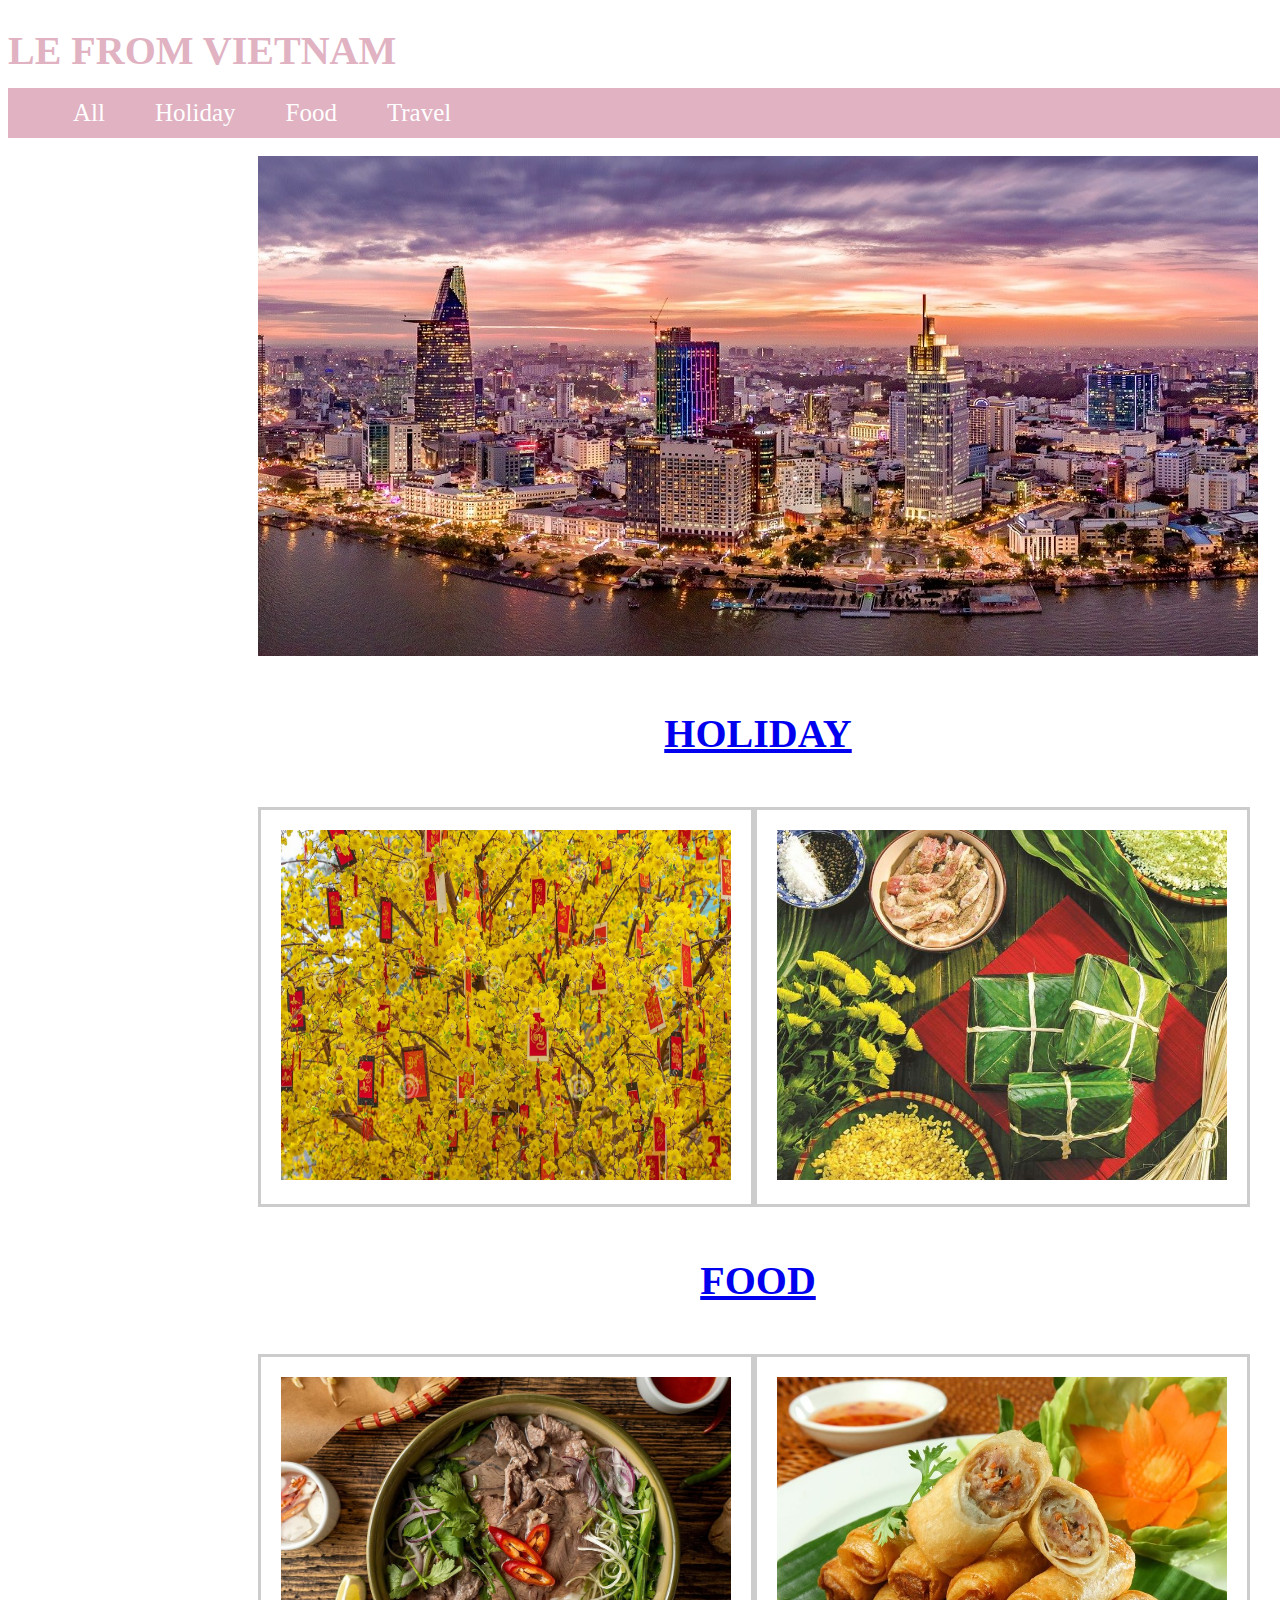
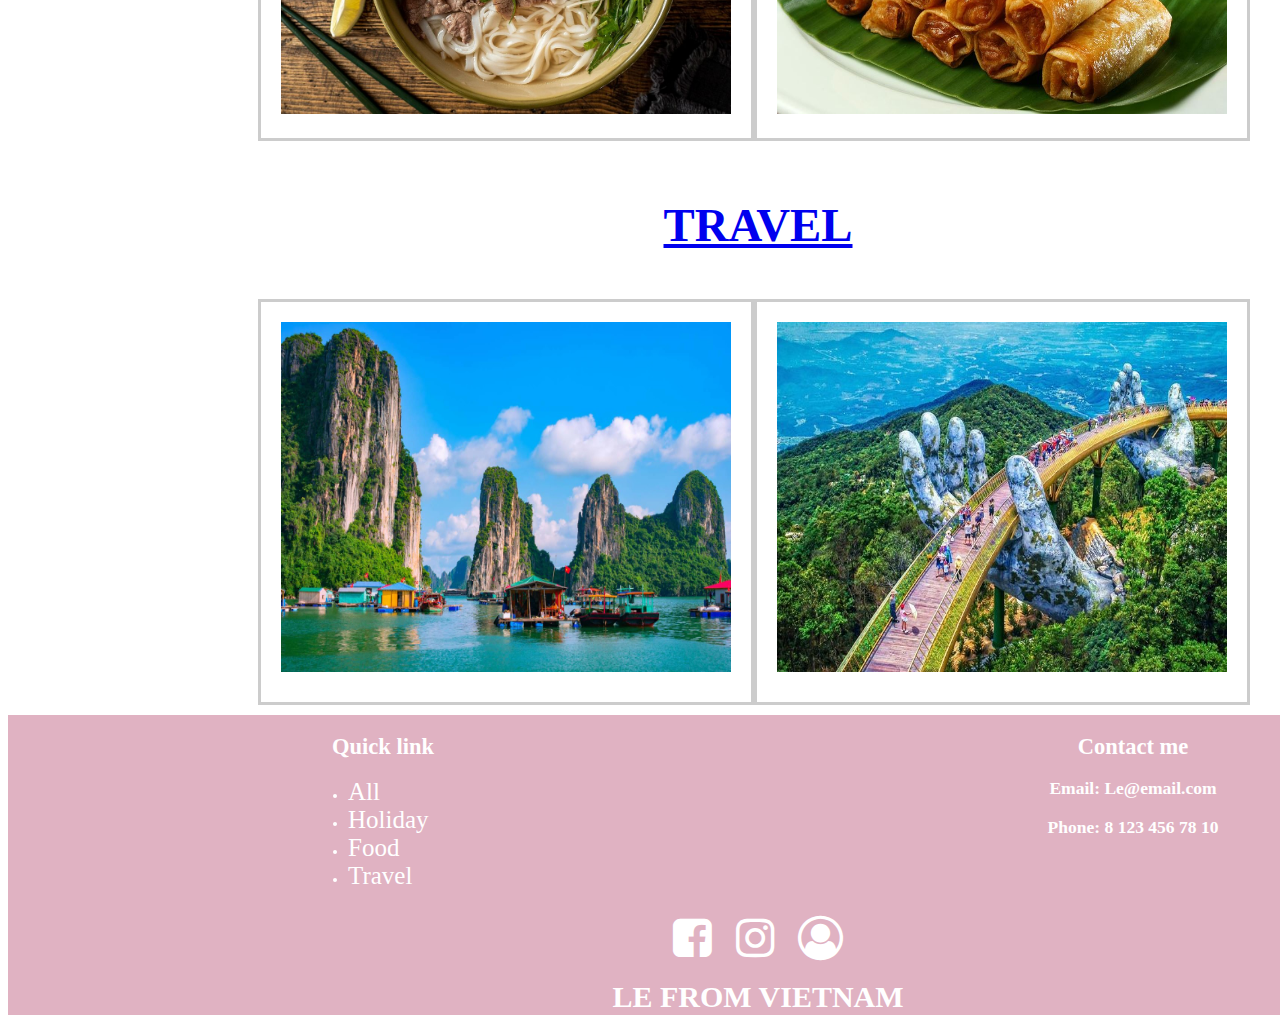
<file: Project1/index.html>
<!DOCTYPE html>
<html>
<head>
  <link rel="stylesheet" href="index_style.css">
  <meta charset="utf-8">
  <meta name="viewport" content="width=device-width">
  <title>Le From VietNam</title>
  <link rel="stylesheet" href="https://cdnjs.cloudflare.com/ajax/libs/font-awesome/4.7.0/css/font-awesome.min.css">
  <script src="https://code.jquery.com/jquery-1.10.2.js"></script>
  <script>
    $(function(){
      $("#footer-navigator").load("footer.html");
    });

    $(function(){
      $("#nav-bar").load("nav_bar.html");
    });
    </script>
</head>
<body style="min-width: 1500px;">
    <div class="container">
        <div class = "header">
            <h1> LE FROM VIETNAM </h1>
        </div>
        <div id ="nav-bar">
        </div>
    </div>
    
    <div class="contain"> 
        <div class ="slide"> 
            <br/>
            <img width="1000px" height="500px" src ="img-all/pic1.jpg"/> 
        </div>
        
        <div class="holiday">
            <a href="holiday.html"><h3> HOLIDAY </h3></a> 
            <div class="new-list">
                <div class ="list-holiday">
                    <img width="450" height="350" src ="img-all/pic2.jpg"/>
                </div>
                <div class ="list-holiday">
                    <img width="450" height="350" src ="img-all/pic3.jpg"/>
                </div>
            </div>
            <div style="clear: both;"></div>
        </div>
        
        <div class ="food">
            <a href="food.html"><h3> FOOD </h3></a> 
            <div class ="new-list">
                <div class="list-food">
                    <img width="450"  src="img-all/pic 5.jpg"/> 
                </div>
                <div class="list-food">
                    <img width="450" height ="337" src="img-all/pic6.jpg"/> 
                </div>
            </div>
            <div style="clear: both;"></div>
        </div>
    
        <div class="travel">
            <a href="travel.html"><h3> TRAVEL </h3></a> 
            <div class ="new-list">
                <div class="list-travel">
                    <img width="450" height="350"  src="img-all/pic7.jpg"/> 
                </div>
                <div class="list-travel">
                    <img width="450" height ="350" src="img-all/pic8.jpg"/> 
                </div>
            </div>
            <div style="clear: both;"></div>
        </div>
    </div>
    
   <div id="footer-navigator">

   </div>
    
</body>
</html>
</file>
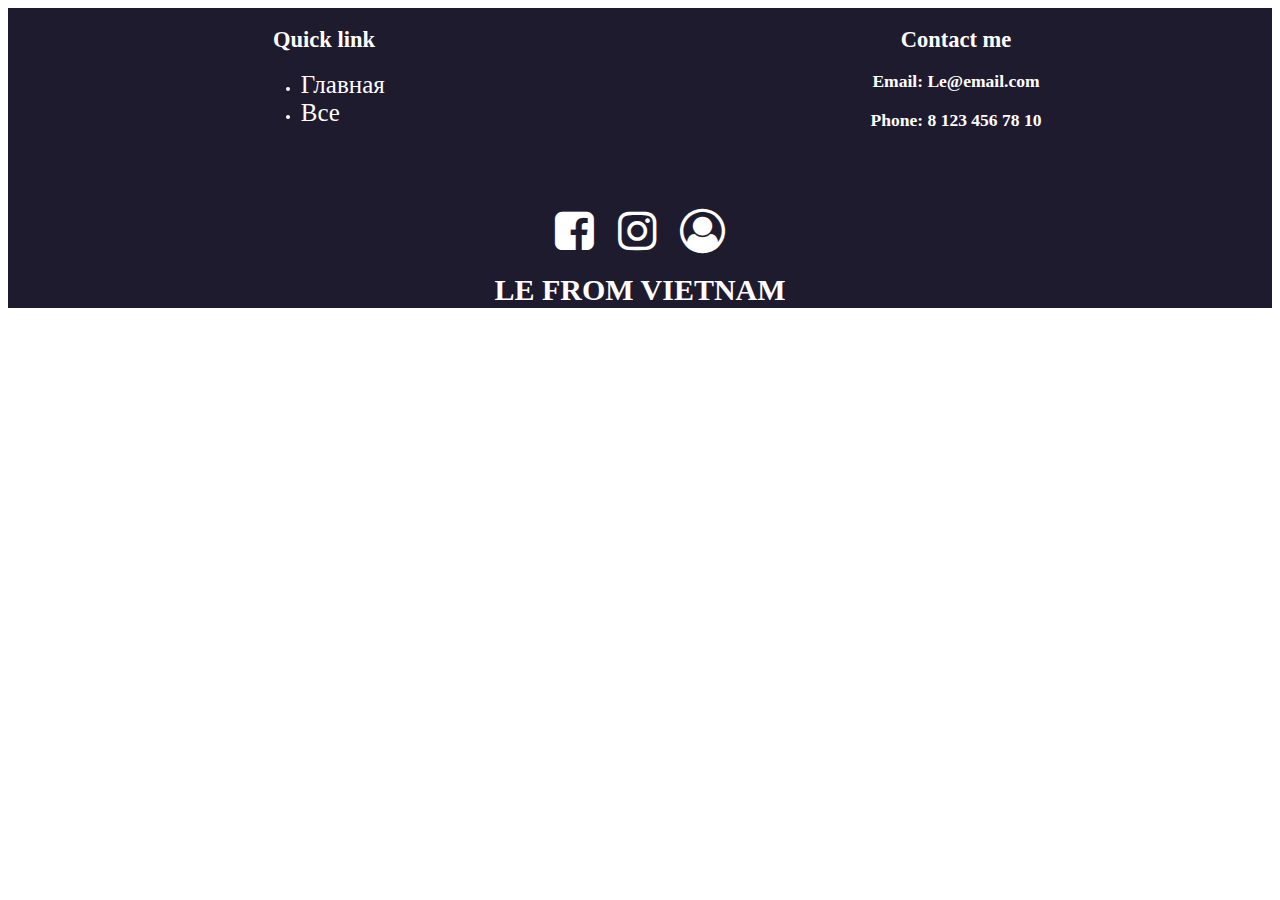
<file: htdocs/footer.html>
<!DOCTYPE html>
<html>
<head>
  <link rel="stylesheet" href="footer_style.css">
  <meta charset="utf-8">
  <meta name="viewport" content="width=device-width">
  <link rel="stylesheet" href="https://cdnjs.cloudflare.com/ajax/libs/font-awesome/4.7.0/css/font-awesome.min.css">
</head>
<body>
    <div class="footer">
        <div style="width: auto; height: 200px;">
            <span>
                <div class="mini-nav-bar">
                    <h2 style="text-align: center;">Quick link</h2>
                    <ul style="margin-left: 40%;">
                        <li><a href="index.html" style ="cursor:pointer">Главная</a></li>
                        <li><a onclick="callBackEndForLoadInType(0,0)" style ="cursor:pointer">Все</a></li>
                    </ul>
                </div>
            </span>
            <span>
                <div class="contact-bar">
                    <h2 style="text-align: center;">Contact me</h2>
                    <div  style="text-align: center;" >
                        <h3> Email: Le@email.com </h3>
                        <h3> Phone: 8 123 456 78 10 </h3>
                    </div>
                </div> 
            </span>
        </div>
        <div style="width:auto; height:100px;">
            <div class="icon" style="text-align: center;">
                <span><a href="https://www.facebook.com"><i class="fa fa-facebook-square fa-3x" style="color: white "></i></a></span>
                <span><a href="https://www.instagram.com"><i class="fa fa-instagram fa-3x" style="color: white"></i></a></span>
                <span><a href="https://web.whatsapp.com"><i class="fa fa-user-circle-o fa-3x" style="color: white"></i></a></span>
            </div>
            <h1 style="text-align: center;"> LE FROM VIETNAM </h1>
        </div>
        
        
    </div>
    
    
</body>
</file>
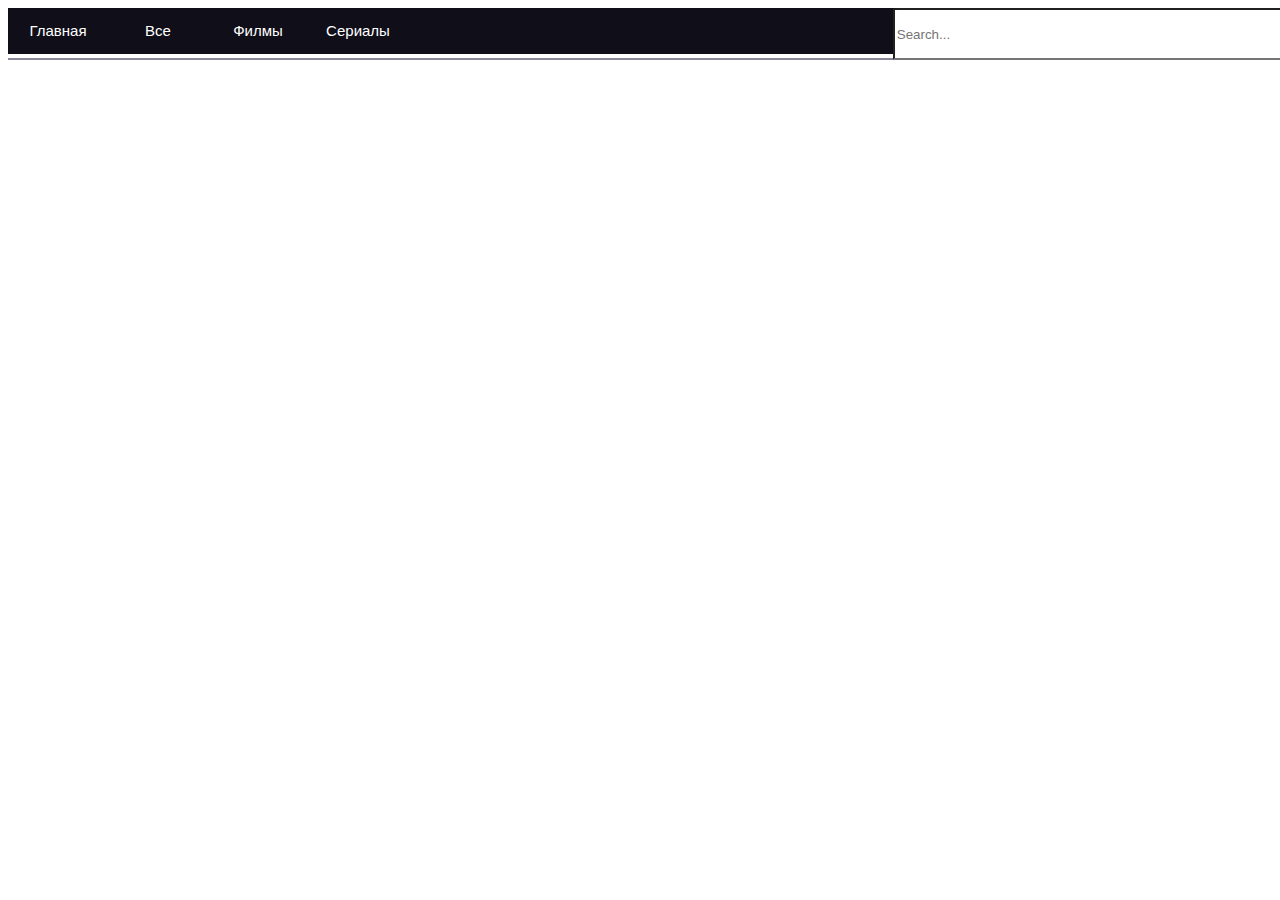
<file: htdocs/nav_bar.html>
<!DOCTYPE html>
<html>

<head>
    <link rel="stylesheet" type="text/css" href="nav_bar_st.css" />
    <meta charset="utf-8">
    <meta name="viewport" content="width=device-width" />
    <title>nav-bar</title>
    <link rel="stylesheet" href="https://cdnjs.cloudflare.com/ajax/libs/font-awesome/4.7.0/css/font-awesome.min.css">
    <script src="https://code.jquery.com/jquery-1.10.2.js"></script>
    <script src="https://ajax.googleapis.com/ajax/libs/jquery/3.5.1/jquery.min.js">
    </script>
    <script>
    </script>
</head>

<body>
    <div class="nav">
        <div class="menu">
            <div class="dropdown">
                <button class="dropbtn" onclick="location.href='index.html';">
                    <a href="index.html">Главная</a>
                </button>
            </div>
            <div class="dropdown" onclick="callBackEndForLoadInType(0,0)">
                <button class="dropbtn">
                    <a>Все</a>
                </button>
            </div>
            <div class="dropdown">
                <button class="dropbtn">
                    Филмы
                </button>
                <div class="dropdown-content">
                    <a onclick="callBackEndForLoadInType(1,1)">Боевики</a>
                    <a onclick="callBackEndForLoadInType(1,2)">Драмы</a>
                    <a onclick="callBackEndForLoadInType(1,3)">Ужасы</a>
                    <a onclick="callBackEndForLoadInType(1,4)">Детективы</a>
                    <a onclick="callBackEndForLoadInType(1,5)">Фантастика</a>
                    <a onclick="callBackEndForLoadInType(1,6)">Криминальные</a>
                    <a onclick="callBackEndForLoadInType(1,7)">Комедии</a>
                    <a onclick="callBackEndForLoadInType(1,8)">Мелодрамы</a>
                    <a onclick="callBackEndForLoadInType(1,9)">Военные</a>
                    <a onclick="callBackEndForLoadInType(1,10)">Биографические</a>
                    <a onclick="callBackEndForLoadInType(1,11)">Исторические</a>
                    <a onclick="callBackEndForLoadInType(1,12)">Медицинские</a>
                    <a onclick="callBackEndForLoadInType(1,13)">Музыкальные</a>
                    <a onclick="callBackEndForLoadInType(1,14)">Триллеры</a>
                    <a onclick="callBackEndForLoadInType(1,15)">Семейные</a>
                </div>
            </div>
            <div class="dropdown">
                <button class="dropbtn">
                    Сериалы
                </button>
                <div class="dropdown-content">
                    <a onclick="callBackEndForLoadInType(2,1)">Боевики</a>
                    <a onclick="callBackEndForLoadInType(2,2)">Драмы</a>
                    <a onclick="callBackEndForLoadInType(2,3)">Ужасы</a>
                    <a onclick="callBackEndForLoadInType(2,4)">Детективы</a>
                    <a onclick="callBackEndForLoadInType(2,5)">Фантастика</a>
                    <a onclick="callBackEndForLoadInType(2,6)">Криминальные</a>
                    <a onclick="callBackEndForLoadInType(2,7)">Комедии</a>
                    <a onclick="callBackEndForLoadInType(2,8)">Мелодрамы</a>
                    <a onclick="callBackEndForLoadInType(2,9)">Военные</a>
                    <a onclick="callBackEndForLoadInType(2,10)">Биографические</a>
                    <a onclick="callBackEndForLoadInType(2,11)">Исторические</a>
                    <a onclick="callBackEndForLoadInType(2,12)">Медицинские</a>
                    <a onclick="callBackEndForLoadInType(2,13)">Музыкальные</a>
                    <a onclick="callBackEndForLoadInType(2,14)">Триллеры</a>
                    <a onclick="callBackEndForLoadInType(2,15)">Семейные</a>
                </div>
            </div>
        </div>
        <div class="search">
            <input id="search-blank" type="text" placeholder="Search..." onkeyup="searchFunction()"
            style='width:390px; height:100%; border-radius:2%;'>
            <ul class="show-list-found" id="search-film-for-show-found-element">
                <!--Example
                <li class = "film-found" onclick="clickOnPoster(10)">
                    <img class = "film-found-poster" src = "http://localhost/img-cine-film/pic1.jfif" alt="Film found">
                    <p class="film-found-title">ALLOawdawdawdadwaw</p>
                </li>-->
            </ul>
        </div>
    </div>
    <!--
    <h2 class="for_searching" style="font-size: 30px"> Да Нанг </h2>
    <h2 class="for_searching" style="font-size: 30px"> Хойан </h2>
    <h2 class="for_searching" style="font-size: 30px">ХоШиМин</h2>
    <div id="new">
        <a href = "travel.html">Test</a>
    </div>-->

</body>
</file>
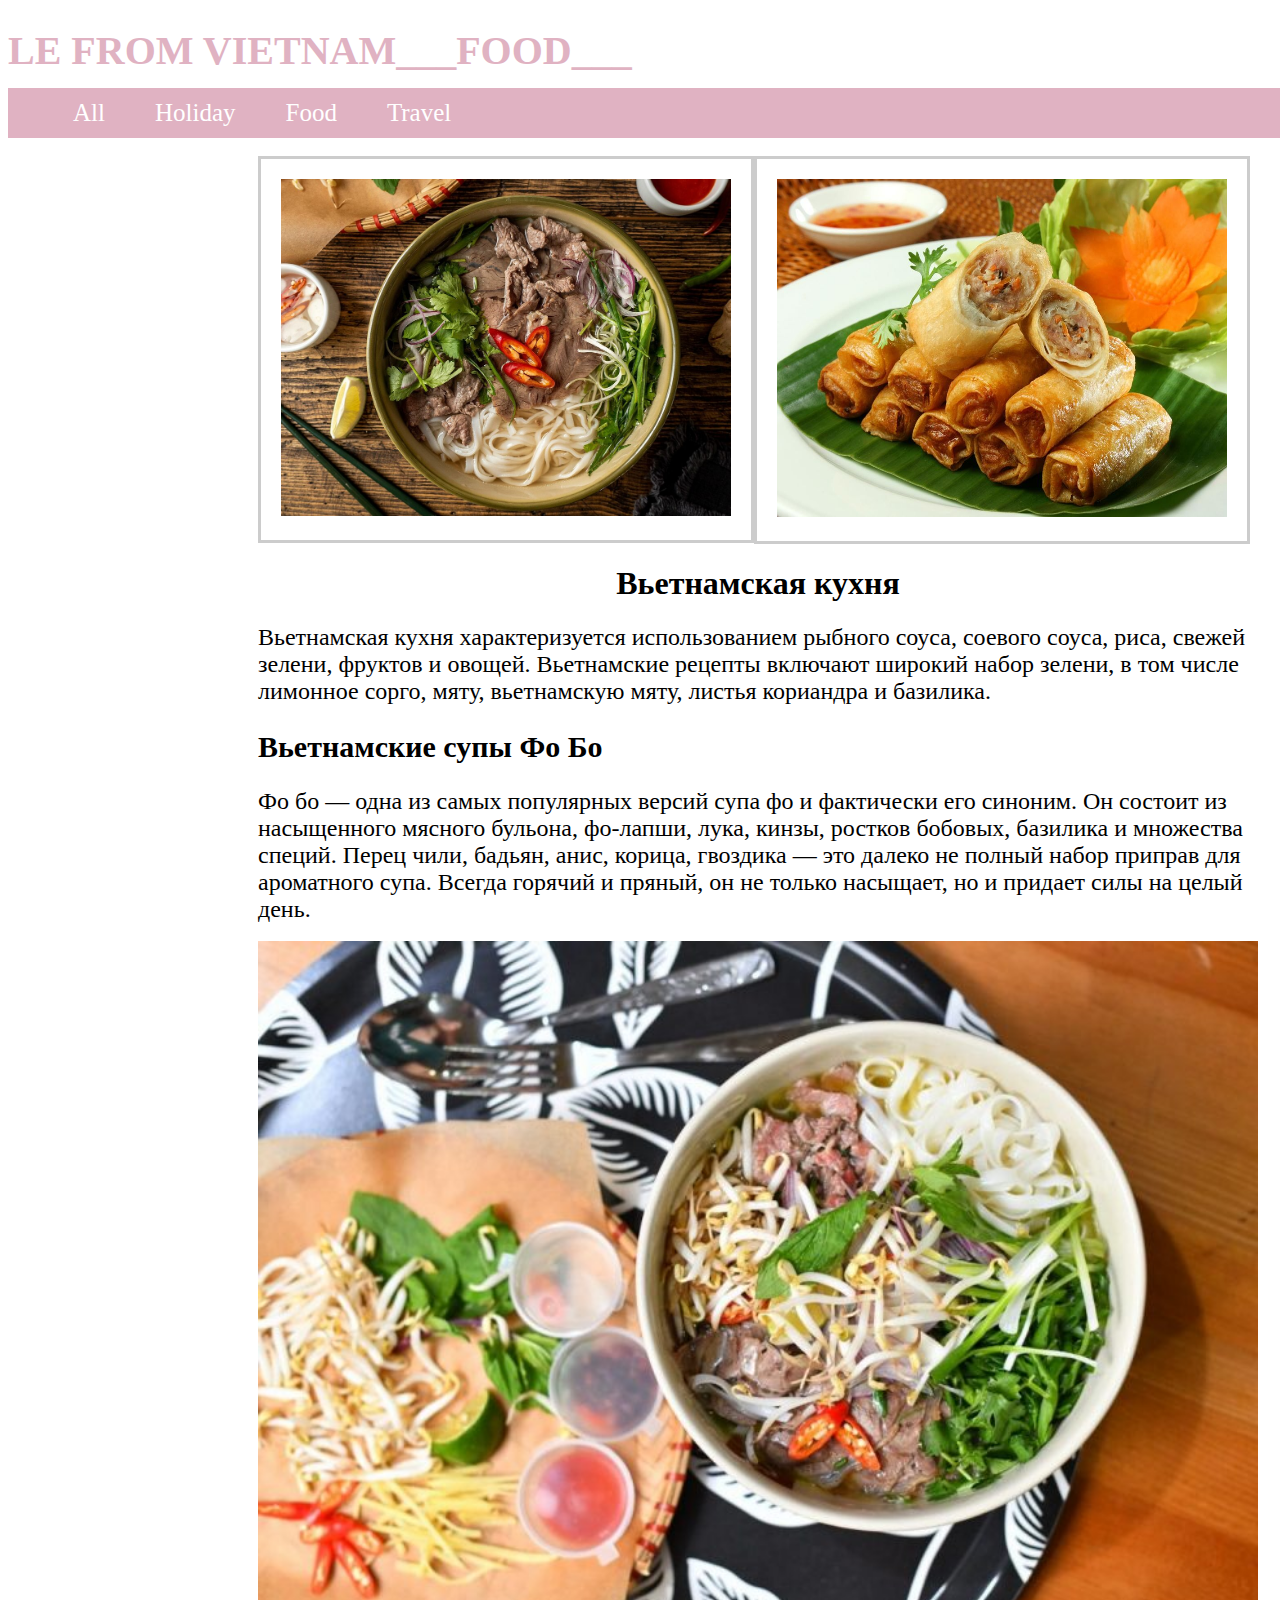
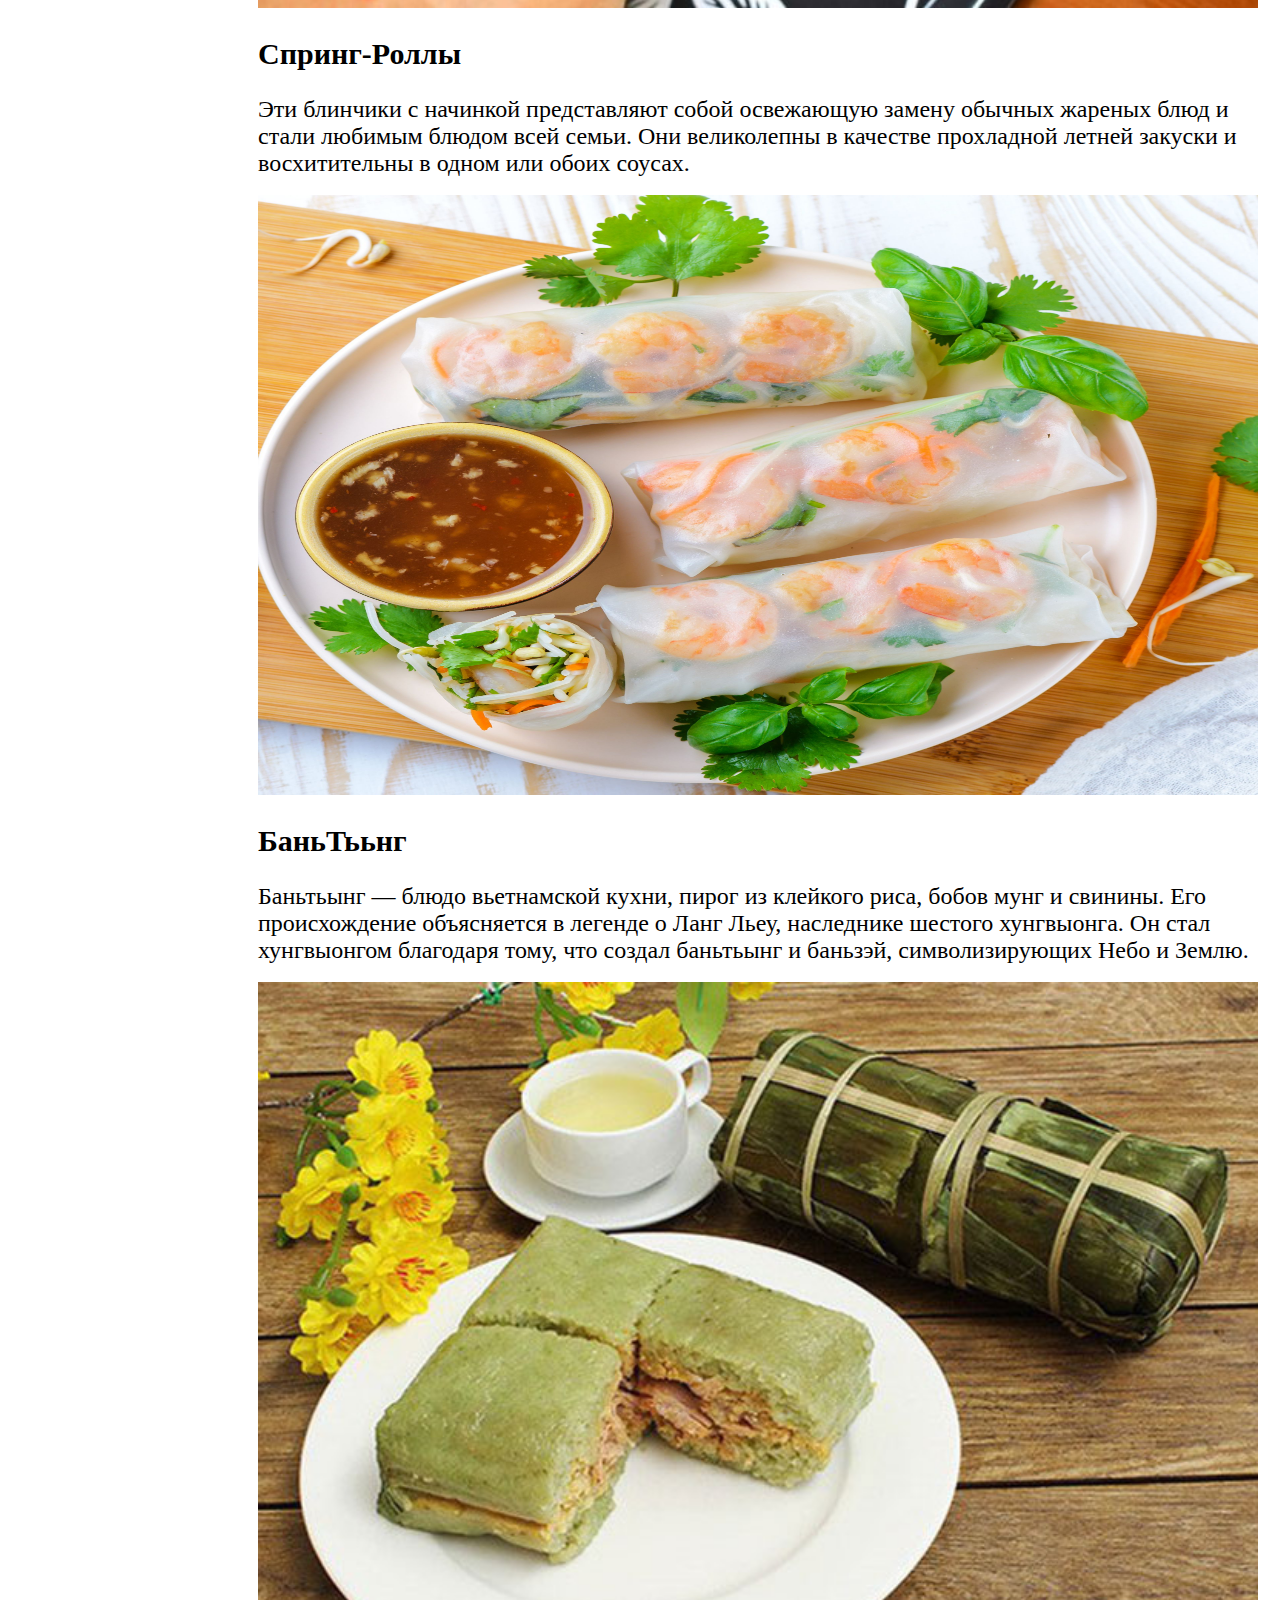
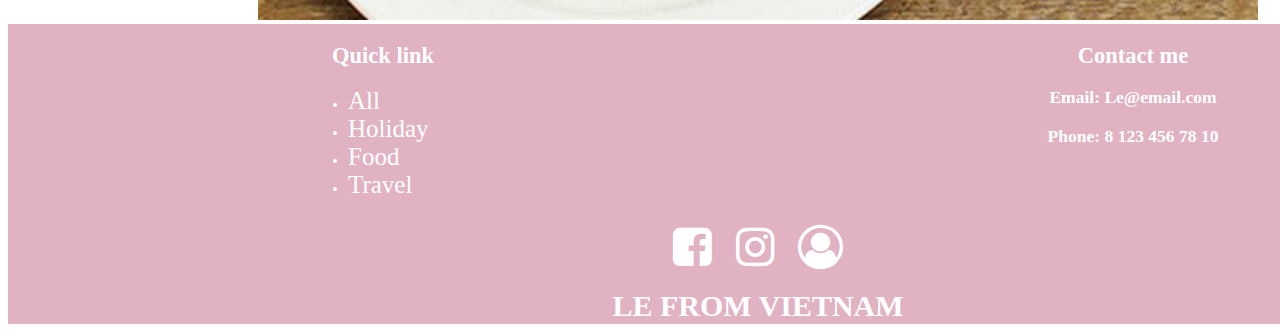
<file: Project1/food.html>
<!DOCTYPE html>
<html>
<head>
  <link rel="stylesheet" href="holiday_food_travel_style.css">
  <meta charset="utf-8">
  <meta name="viewport" content="width=device-width">
  <title>Food</title>
  <link rel="stylesheet" href="https://cdnjs.cloudflare.com/ajax/libs/font-awesome/4.7.0/css/font-awesome.min.css">
  <script src="https://code.jquery.com/jquery-1.10.2.js"></script>
  <script>
    $(function(){
      $("#footer-navigator").load("footer.html");
    });
    $(function(){
      $("#nav-bar").load("nav_bar.html");
    });

    function autoScroll(){
        var id = sessionStorage.getItem("idForScroll");
        var idForScroll = '#'+id;
        $(window).scrollTop($(idForScroll).position().top);
    }
   </script>
</head>
<body style="min-width: 1500px;" onload="autoScroll()">
    <div class="container">
        <div class = "header">
            <h1> LE FROM VIETNAM___FOOD___ </h1>
        </div>
        <div id ="nav-bar">
            
        </div>
    </div>
    
    <div class="contain">
        <div class ="food">
            <br/>
            <div class ="new-list">
                <div class="list-food">
                    <img width="450"  src="img-all/pic 5.jpg"/> 
                </div>
                <div class="list-food">
                    <img width="450" height ="338" src="img-all/pic6.jpg"/> 
                </div>
            </div>
            <div style="clear: both;"></div>
            <h1 style="text-align: center; " > Вьетнамская кухня </h1>
            <div style="font-size: 24px;">
                Вьетнамская кухня характеризуется использованием рыбного соуса, соевого соуса, риса, свежей зелени, фруктов и овощей. 
                Вьетнамские рецепты включают широкий набор зелени, в том числе лимонное сорго, мяту, вьетнамскую мяту, листья кориандра и базилика.
            </div>
            
        </div>
        
        <div class="beef-noodle-soup">
            <h2 class="for_searching" id="for_scroll_1" style="font-size: 30px" >Вьетнамские супы Фо Бо</h2>
            <div style="font-size: 24px;">
                Фо бо — одна из самых популярных версий супа фо и фактически его синоним. Он состоит из насыщенного мясного бульона, фо-лапши, лука, кинзы, ростков бобовых, базилика и множества специй. 
                Перец чили, бадьян, анис, корица, гвоздика — это далеко не полный набор приправ для ароматного супа. Всегда горячий и пряный, он не только насыщает, но и придает силы на целый день.
            </div>
            <br/>
            <img width="1000px" src="img-food/pic1.jpeg"/>
    
        </div>
    
        <div class="spring-rolls"> 
            <h2 class="for_searching" id="for_scroll_2" style="font-size: 30px">Спринг-Роллы</h2>
            <div style="font-size: 24px;">
                Эти блинчики с начинкой представляют собой освежающую замену обычных жареных блюд и стали любимым блюдом всей семьи. 
                Они великолепны в качестве прохладной летней закуски и восхитительны в одном или обоих соусах.
            </div>
            <br/>
            <img width="1000px" height="600px" src="img-food/pic2.jpg"/>
        </div>
    
        <div class="chung-cake" > 
            <h2 class="for_searching" id="for_scroll_3" style="font-size: 30px">БаньТььнг</h2>
            <div style="font-size: 24px;">
                Баньтьынг — блюдо вьетнамской кухни, пирог из клейкого риса, бобов мунг и свинины. 
                Его происхождение объясняется в легенде о Ланг Льеу, наследнике шестого хунгвыонга. 
                Он стал хунгвыонгом благодаря тому, что создал баньтьынг и баньзэй, символизирующих Небо и Землю. 
            </div>
            <br/>
            <img width="1000px" src="img-food/pic3.jpg"> 
        </div>
    </div>
    
    <div id="footer-navigator">

    </div>
    
</body>
</html>
</file>
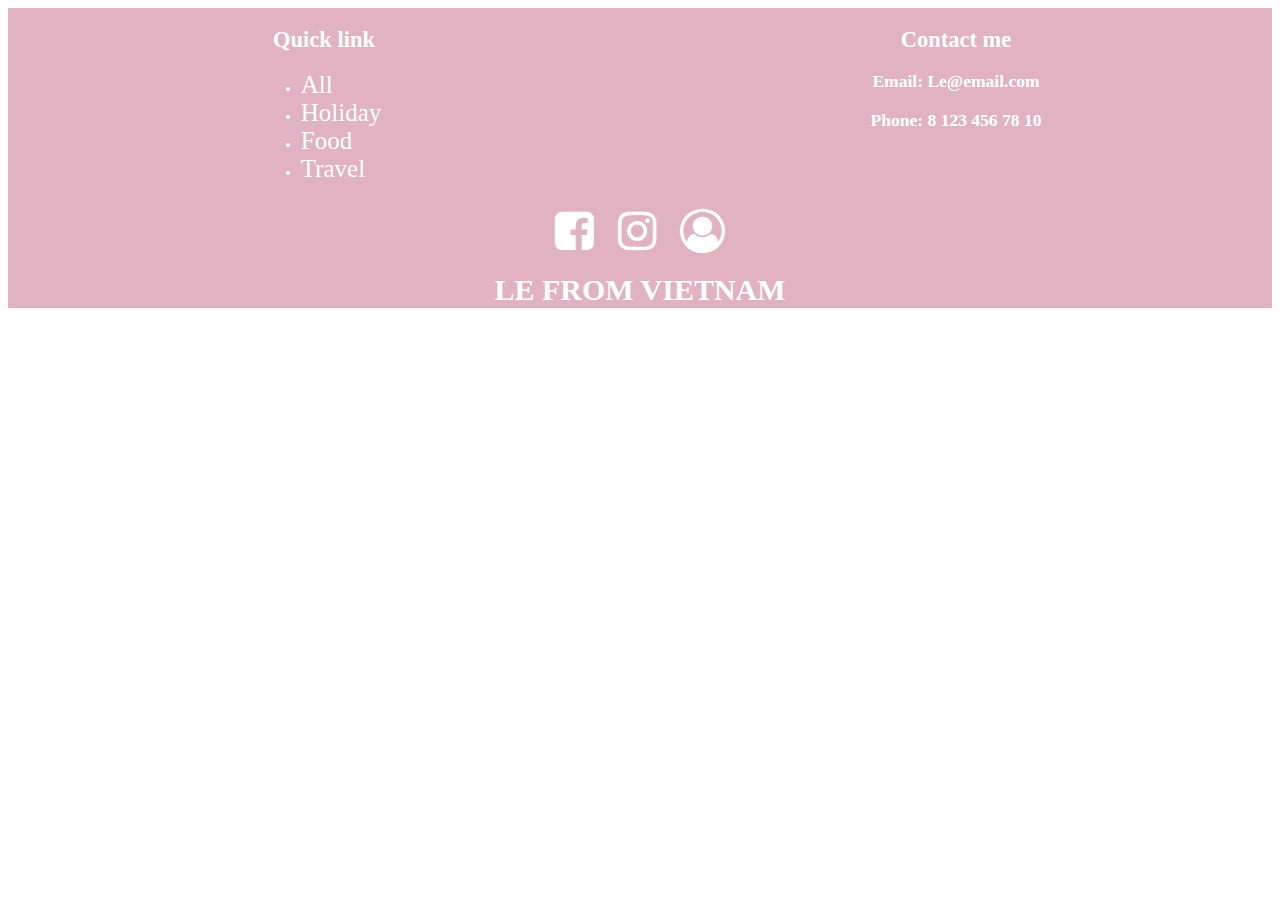
<file: Project1/footer.html>
<!DOCTYPE html>
<html>
<head>
  <link rel="stylesheet" href="footer_style.css">
  <meta charset="utf-8">
  <meta name="viewport" content="width=device-width">
  <link rel="stylesheet" href="https://cdnjs.cloudflare.com/ajax/libs/font-awesome/4.7.0/css/font-awesome.min.css">
</head>
<body>
    <div class="footer">
        <div style="width: auto; height: 200px;">
            <span>
                <div class="mini-nav-bar">
                    <h2 style="text-align: center;">Quick link</h2>
                    <ul style="margin-left: 40%;">
                        <li><a href="index.html">All</a></li>
                        <li><a href="holiday.html">Holiday</a></li>
                        <li><a href ="food.html">Food</a></li>
                        <li><a href ="travel.html">Travel</a></li>
                    </ul>
                </div>
            </span>
            <span>
                <div class="contact-bar">
                    <h2 style="text-align: center;">Contact me</h2>
                    <div  style="text-align: center;" >
                        <h3> Email: Le@email.com </h3>
                        <h3> Phone: 8 123 456 78 10 </h3>
                    </div>
                </div> 
            </span>
        </div>
        <div style="width:auto; height:100px;">
            <div class="icon" style="text-align: center;">
                <span><a href="https://www.facebook.com"><i class="fa fa-facebook-square fa-3x" style="color: white "></i></a></span>
                <span><a href="https://www.instagram.com"><i class="fa fa-instagram fa-3x" style="color: white"></i></a></span>
                <span><a href="https://web.whatsapp.com"><i class="fa fa-user-circle-o fa-3x" style="color: white"></i></a></span>
            </div>
            <h1 style="text-align: center;"> LE FROM VIETNAM </h1>
        </div>
        
        
    </div>
    
    
</body>
</file>
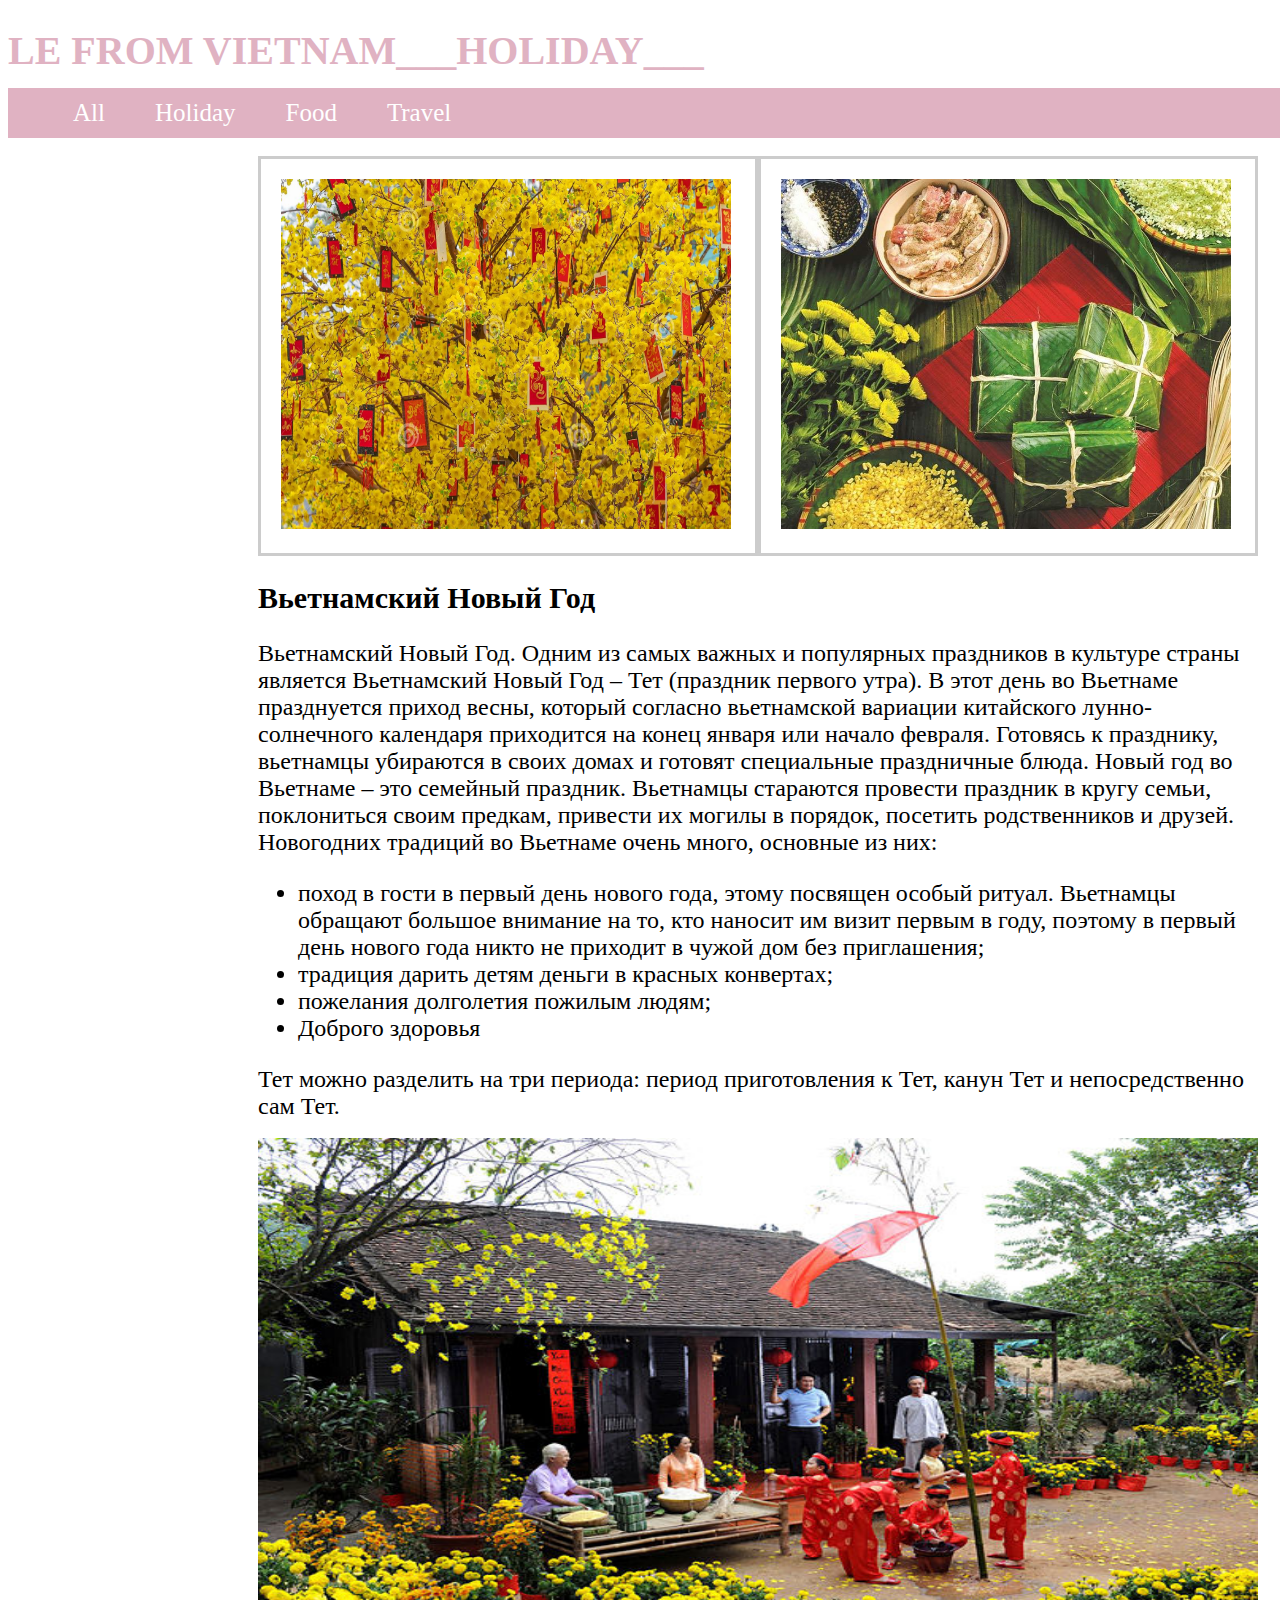
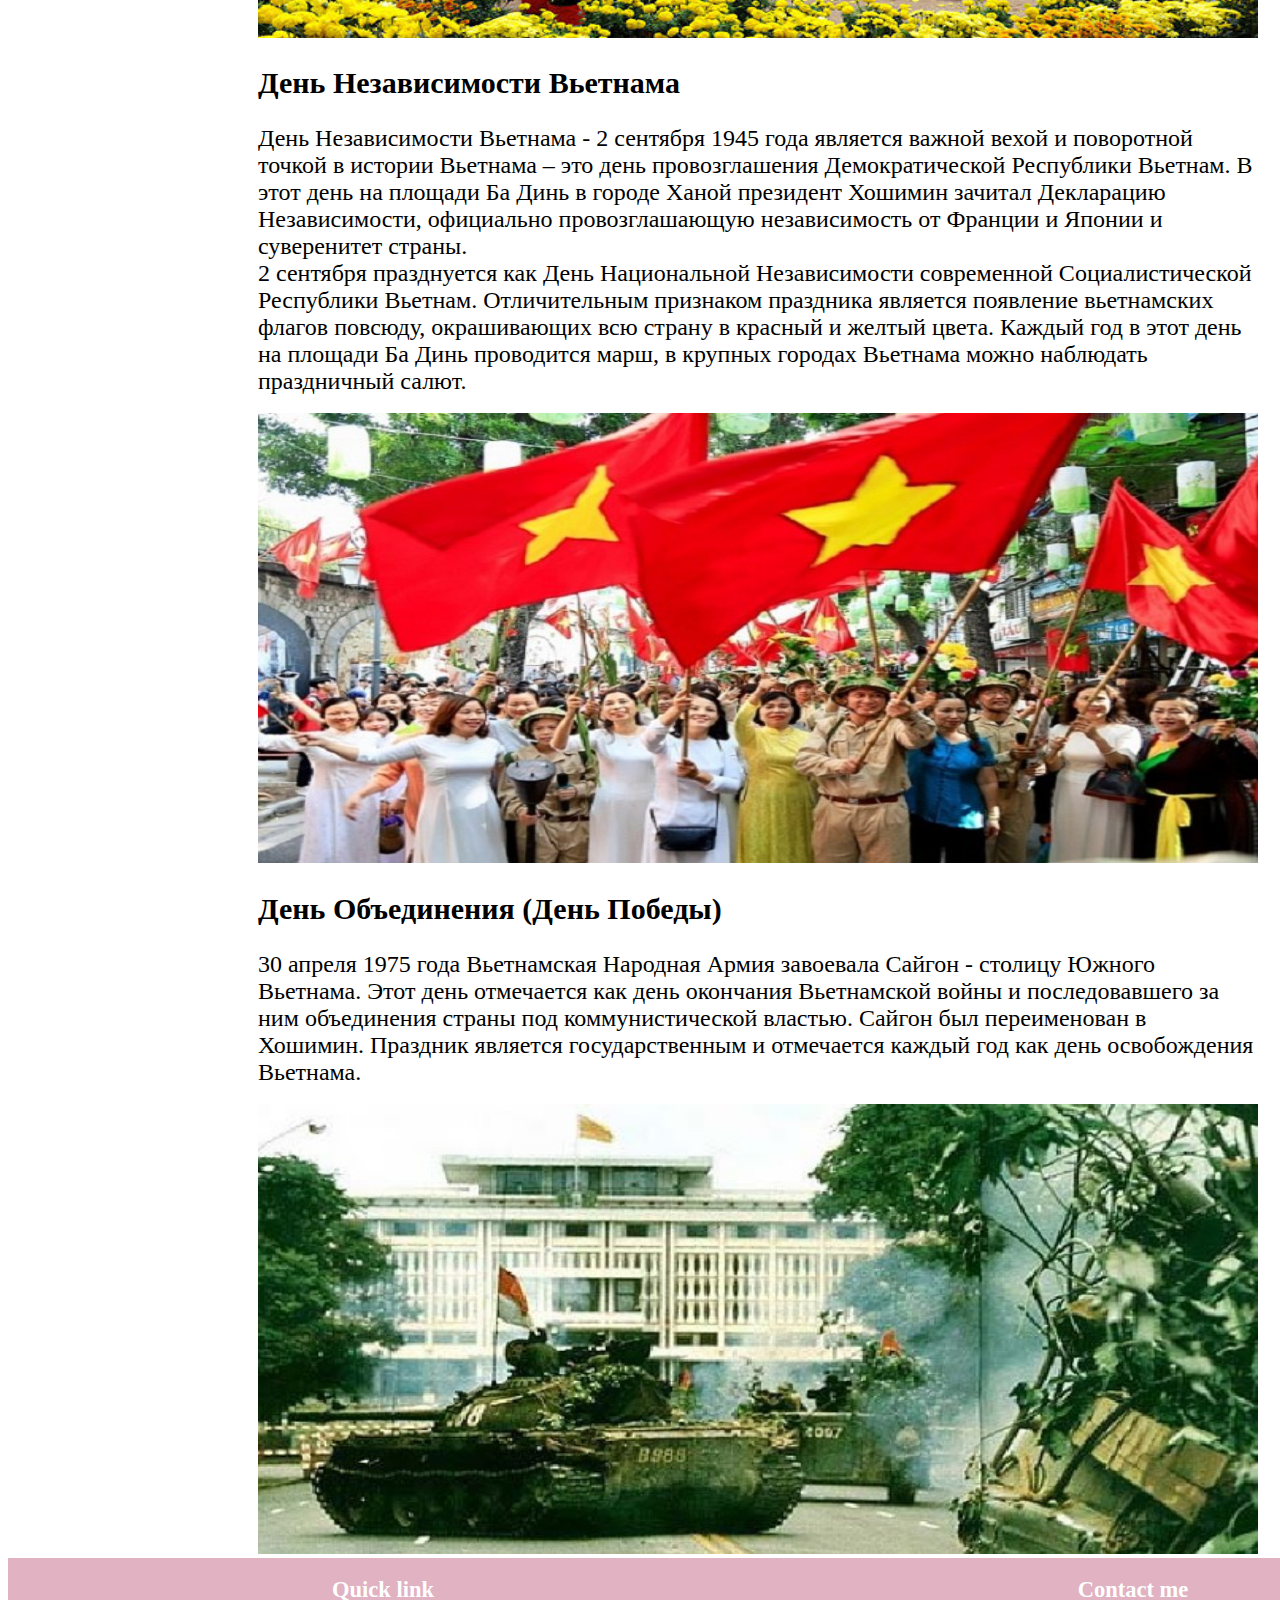
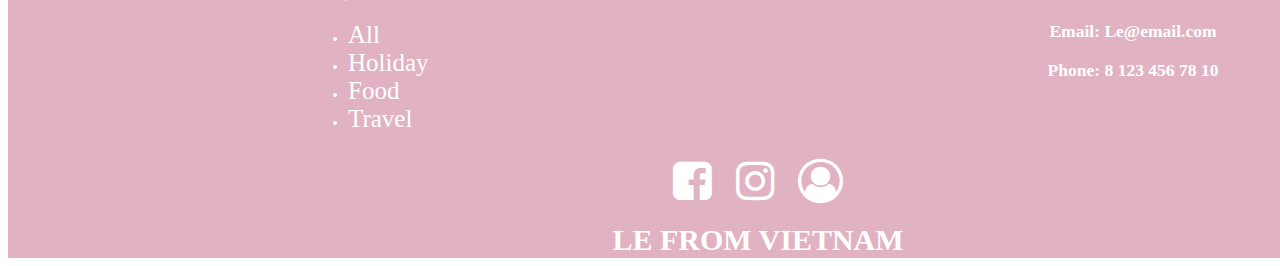
<file: Project1/holiday.html>
<!DOCTYPE html>
<html>
<head>
  <link rel="stylesheet" href="holiday_food_travel_style.css">
  <meta charset="utf-8">
  <meta name="viewport" content="width=device-width">
  <title> Holiday </title>
  <link rel="stylesheet" href="https://cdnjs.cloudflare.com/ajax/libs/font-awesome/4.7.0/css/font-awesome.min.css">
  <script src="https://code.jquery.com/jquery-1.10.2.js"></script>
  <script>
    $(function(){
      $("#footer-navigator").load("footer.html");
    });
    $(function(){
      $("#nav-bar").load("nav_bar.html");
    });
    function autoScroll(){
        var id = sessionStorage.getItem("idForScroll");
        var idForScroll = '#'+id;
        console.log("ID in session : " + id);
        $(window).scrollTop($(idForScroll).position().top);
    }
    </script>
</head>
<body style="min-width: 1500px;" onload="autoScroll()">
    <div class="container">
        <div class = "header">
            <h1> LE FROM VIETNAM___HOLIDAY___ </h1>
        </div>
        <div id ="nav-bar">
            
        </div>
    
    </div>
    <br/>
    <div class="contain">
        <div class="holiday">
            <div class="new-list">
                <div class ="list-holiday">
                    <img width="450" height="350" src ="img-all/pic2.jpg"/>
                </div>
                <div class ="list-holiday">
                    <img width="450" height="350" src ="img-all/pic3.jpg"/>
                </div>
            </div>
            <div style="clear: both;"></div>
        </div>
        
        <div class="tet-holiday" >
            <h2 class="for_searching" id="for_scroll_4" style="font-size: 30px;">Вьетнамский Новый Год</h2>
            <div style="font-size: 24px;">
                Вьетнамский Новый Год. Одним из самых важных и популярных праздников в культуре страны является Вьетнамский Новый Год – Тет (праздник первого утра). 
                В этот день во Вьетнаме празднуется приход весны, который согласно вьетнамской вариации китайского лунно-солнечного календаря приходится на конец января или начало февраля. 
                Готовясь к празднику, вьетнамцы убираются в своих домах и готовят специальные праздничные блюда. Новый год во Вьетнаме – это семейный праздник. 
                Вьетнамцы стараются провести праздник в кругу семьи, поклониться своим предкам, привести их могилы в порядок, посетить родственников и друзей.
            </div >
            <d style="font-size: 24px;">Новогодних традиций во Вьетнаме очень много, основные из них:</d>
            <ul style="font-size: 24px;">
                <li> поход в гости в первый день нового года, этому посвящен особый ритуал. Вьетнамцы обращают большое внимание на то, кто наносит им визит первым в году, поэтому в первый день нового года никто не приходит в чужой дом без приглашения;</li>
                <li> традиция дарить детям деньги в красных конвертах;</li>
                <li> пожелания долголетия пожилым людям; </li>
                <li> Доброго здоровья</li>
            </ul>
            <d style="font-size: 24px;"> Тет можно разделить на три периода: период приготовления к Тет, канун Тет и непосредственно сам Тет.</d>
            <br/>
            <br/>
            <img width="1000px" height="500px" src="img-holiday/pic1.jpg" />
            <div style="clear:both;"></div>
        </div>
    
        <div class="independence-day" >
            <h2 class="for_searching" id="for_scroll_5" style="font-size: 30px;">День Независимости Вьетнама</h2>
            <div style="font-size: 24px;">
                День Независимости Вьетнама - 2 сентября 1945 года является важной вехой и поворотной точкой в истории Вьетнама – это день провозглашения Демократической Республики Вьетнам. 
                В этот день на площади Ба Динь в городе Ханой президент Хошимин зачитал Декларацию Независимости, официально провозглашающую независимость от Франции и Японии и суверенитет страны.
                <br/>
                2 сентября празднуется как День Национальной Независимости современной Социалистической Республики Вьетнам. 
                Отличительным признаком праздника является появление вьетнамских флагов повсюду, окрашивающих всю страну в красный и желтый цвета. 
                Каждый год в этот день на площади Ба Динь проводится марш, в крупных городах Вьетнама можно наблюдать праздничный салют.
            </div>
            <br/>
            <img width="1000px" height="450px" src= "img-holiday/pic2.jpg"/> 
        </div>
    
        <div class="day-of-unification">
            <h2 class="for_searching" id="for_scroll_6" style="font-size: 30px;">День Объединения (День Победы)</h2>
            <div style="font-size: 24px;">
                30 апреля 1975 года Вьетнамская Народная Армия завоевала Сайгон - столицу Южного Вьетнама. 
                Этот день отмечается как день окончания Вьетнамской войны и последовавшего за ним объединения страны под коммунистической властью. 
                Сайгон был переименован в Хошимин. Праздник является государственным и отмечается каждый год как день освобождения Вьетнама.
            </div>
            <br/>
            <img width="1000px" height="450px" src="img-holiday/pic3.jpg">
    
        </div>
    </div>

    <div id="footer-navigator">

    </div>
    
</body>
</html>
</file>
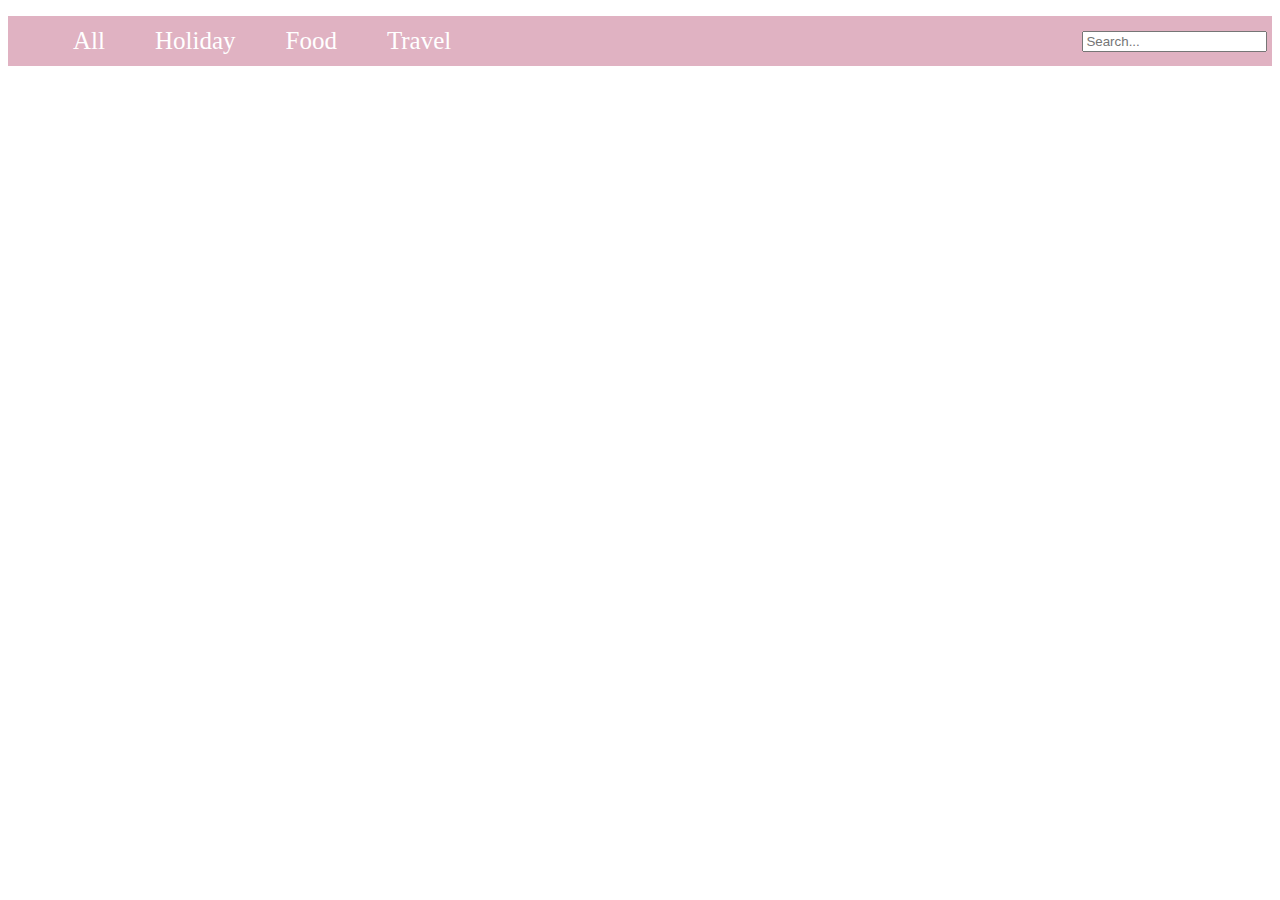
<file: Project1/nav_bar.html>
<!DOCTYPE html>
<html>

<head>
    <link rel="stylesheet" href="nav_bar_style.css" />
    <link rel="import" href="food.html" />
    <link rel="import" href="travel.html" />
    <link rel="import" href="holiday.html" />
    <meta charset="utf-8">
    <meta name="viewport" content="width=device-width" />
    <title>nav-bar</title>
    <link rel="stylesheet" href="https://cdnjs.cloudflare.com/ajax/libs/font-awesome/4.7.0/css/font-awesome.min.css">
    <script src="https://code.jquery.com/jquery-1.10.2.js"></script>
    <script src="https://ajax.googleapis.com/ajax/libs/jquery/3.5.1/jquery.min.js">
    </script>
    <script>
        function searchFunction() {
            console.log("on search function");
            callFilePython();
        }

        function callFilePython(ul) {
            var server_data = {};
            var dataResponse = "";
            var input, filter, a, i, txtValue, id,name, url, urlForParsing;
            input = document.getElementById('searchInput');
            //showLog("TEST : " + input.value.charCodeAt(0));
            filter = input.value.toUpperCase();
            console.log("on call python");
            clearDropList();
            $.ajax({
                type: "POST",
                url: "http://localhost:5000/searching",
                contentType: "application/json; charset=utf-8",
                dataType: 'json',
                data: JSON.stringify(server_data),
                crossDomain: true,
                success: function (file_content) {
                    //showLog('Call file python success : ' + JSON.stringify(file_content.data));
                    ul = handleFormatResponse(file_content.data);
                    for (var i = 0; i < ul.length; i++) {
                        //showLog("IN call file python : " + ul[i]);
                    }
                    if (input.value == '') {
                    } else {
                        for (i = 0; i < ul.length; i++) {
                            var resultSplit = splitNameAndLink(ul[i]);
                            name = resultSplit.header;
                            url = resultSplit.url;
                            id = resultSplit.id;
                            //showLog('After split :  name : ' + name + ' url : ' + url);
                            txtValue = name;
                            urlForParsing = url+"#" + id;
                            //showLog("url for parsing : " + urlForParsing);
                            if (txtValue.toUpperCase().indexOf(filter) > -1) {
                                var a = document.createElement("a");
                                a.setAttribute("href" , urlForParsing );
                                var text = document.createTextNode(txtValue);
                                a.appendChild(text);
                                li=document.createElement("li");
                                li.setAttribute("style","background-color : gray");
                                li.appendChild(a);
                                var element = document.getElementById("forAppendElement");
                                element.appendChild(li);
                            }
                        }
                    }
                },
                error: function (error_text) {
                    //showLog('Error in calling file python : ' + JSON.stringify(error_text));
                }

            });
        }
        function splitNameAndLink(inputString){
            var header = "";
            var url = "";
            var id = "";
            var posSlash1=0;
            var posSlash2=0;
            var counter =0;
            for(var i=0;i<inputString.length;i++){
                if(inputString[i] == "|"){
                    if(counter == 0){
                        posSlash1=i;
                        counter ++;
                    }else{
                        posSlash2 = i;
                    }
                }
            }
            //showLog ("PosSlash1 : " + posSlash1 + " posSlash2 : " + posSlash2);
            for(var i=0 ; i< posSlash1 ; i++){
                header = header + inputString[i];
            }
            for(var i =posSlash1+1 ; i<posSlash2;i++){
                url = url+inputString[i];
            }
            for(var i= posSlash2+1; i < inputString.length; i++){
                id = id + inputString[i];
            }
            //showLog("Header : " + header + " URL  : " +url + " ID : " + id);
            return{
                header,
                url,
                id
            };

        }

        function handleFormatResponse(inputString) {
            var ul = [];
            var result = null;
            result = inputString.split("\n");
            ul = result;
            for(var i=0;i<ul.lengthh;i++) {
                //showLog("UL : [" + i + "] : " + ul[i]);
            }
            return ul;
        }

        function clearDropList() {
            var ele = document.getElementById("forAppendElement");
            ele.innerHTML = '';
        }

        function showLog(input) {
            var tag = document.createElement("p");
            var text = document.createTextNode(input);
            tag.appendChild(text);
            var element = document.getElementById("new");
            element.appendChild(tag);
        }

    </script>
</head>

<body>
    <div class="nav">
        <div class="menu">
            <ul>
                <li><a href="index.html">All</a></li>
                <li><a href="holiday.html">Holiday</a></li>
                <li><a href="food.html">Food</a></li>
                <li><a href="travel.html">Travel</a></li>

            </ul>
        </div>
        <div class="search">
            <input type="text" placeholder="Search..." id="searchInput" onkeyup="searchFunction()">
            <ul class="showUL" id="forAppendElement">
            </ul>
        </div>
    </div>
    <!--
    <h2 class="for_searching" style="font-size: 30px"> Да Нанг </h2>
    <h2 class="for_searching" style="font-size: 30px"> Хойан </h2>
    <h2 class="for_searching" style="font-size: 30px">ХоШиМин</h2>
    <div id="new">
        <a href = "travel.html">Test</a>
    </div>-->

</body>
</file>
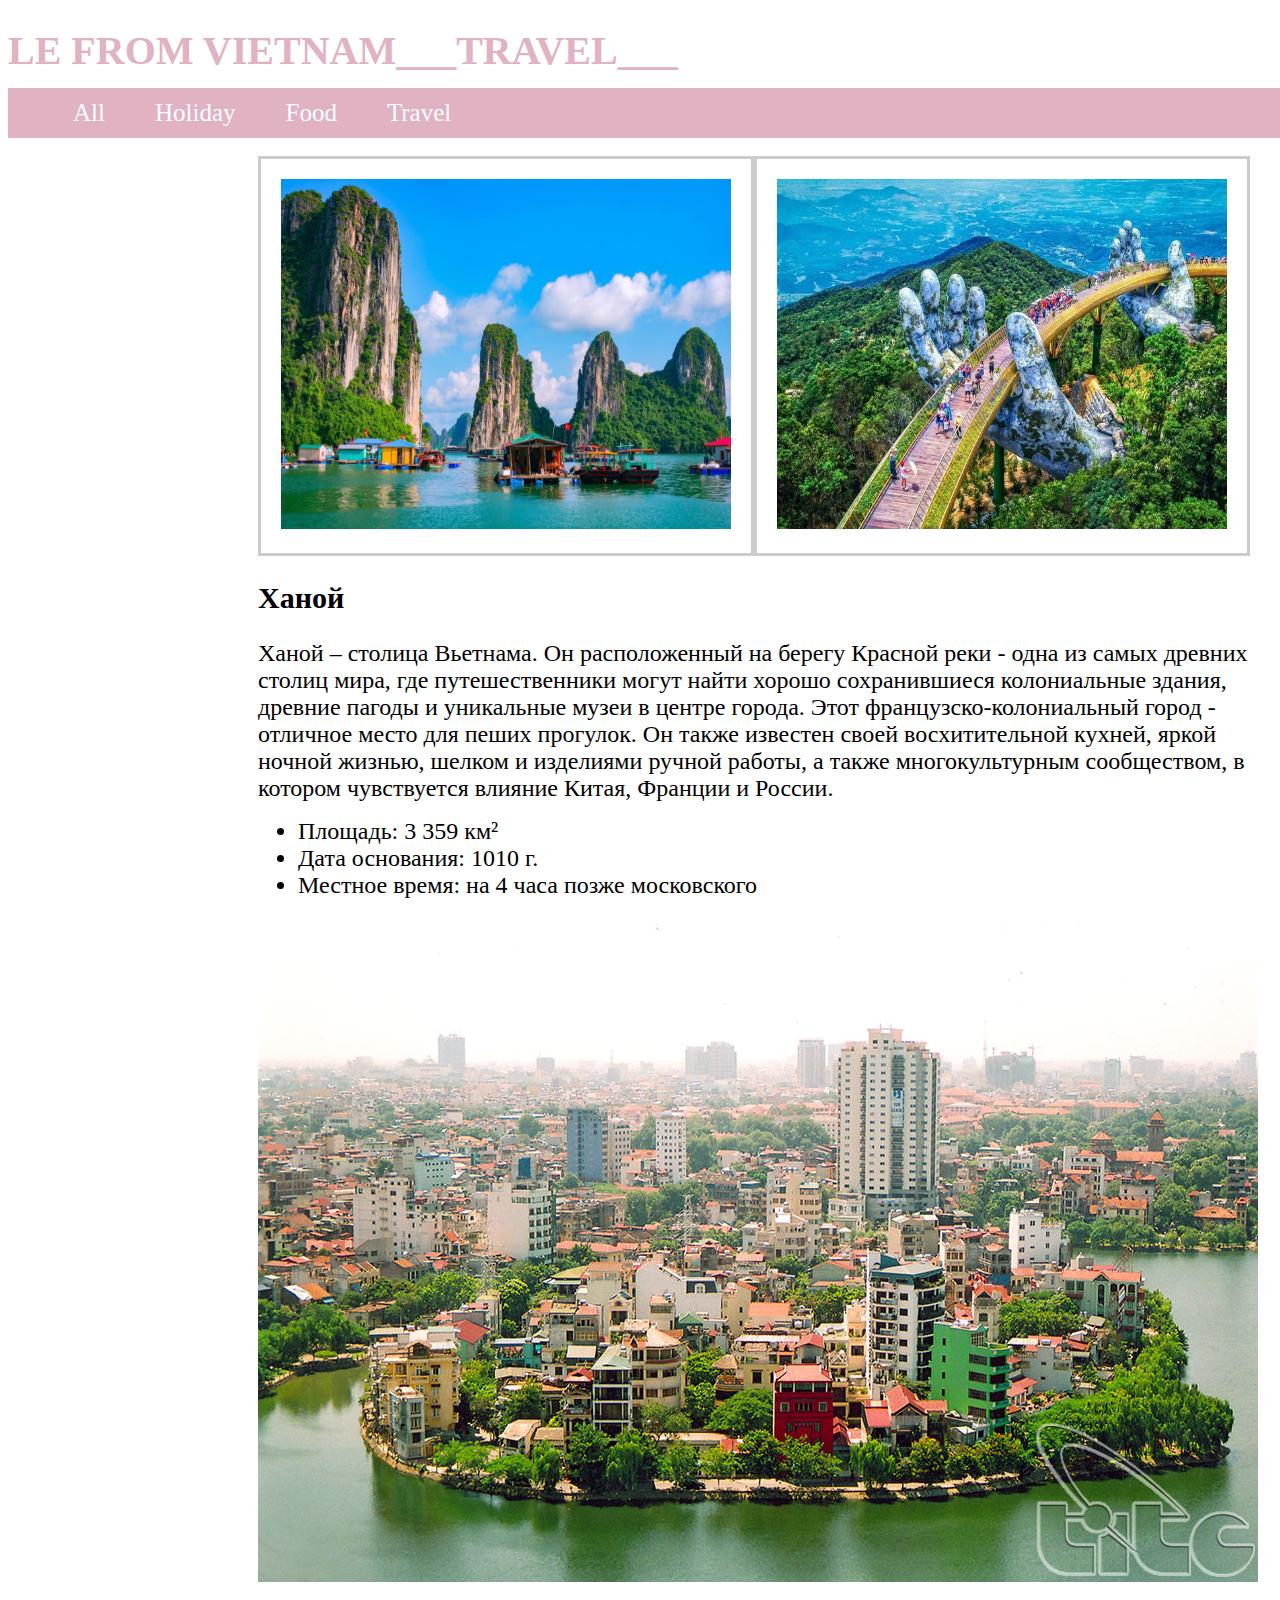
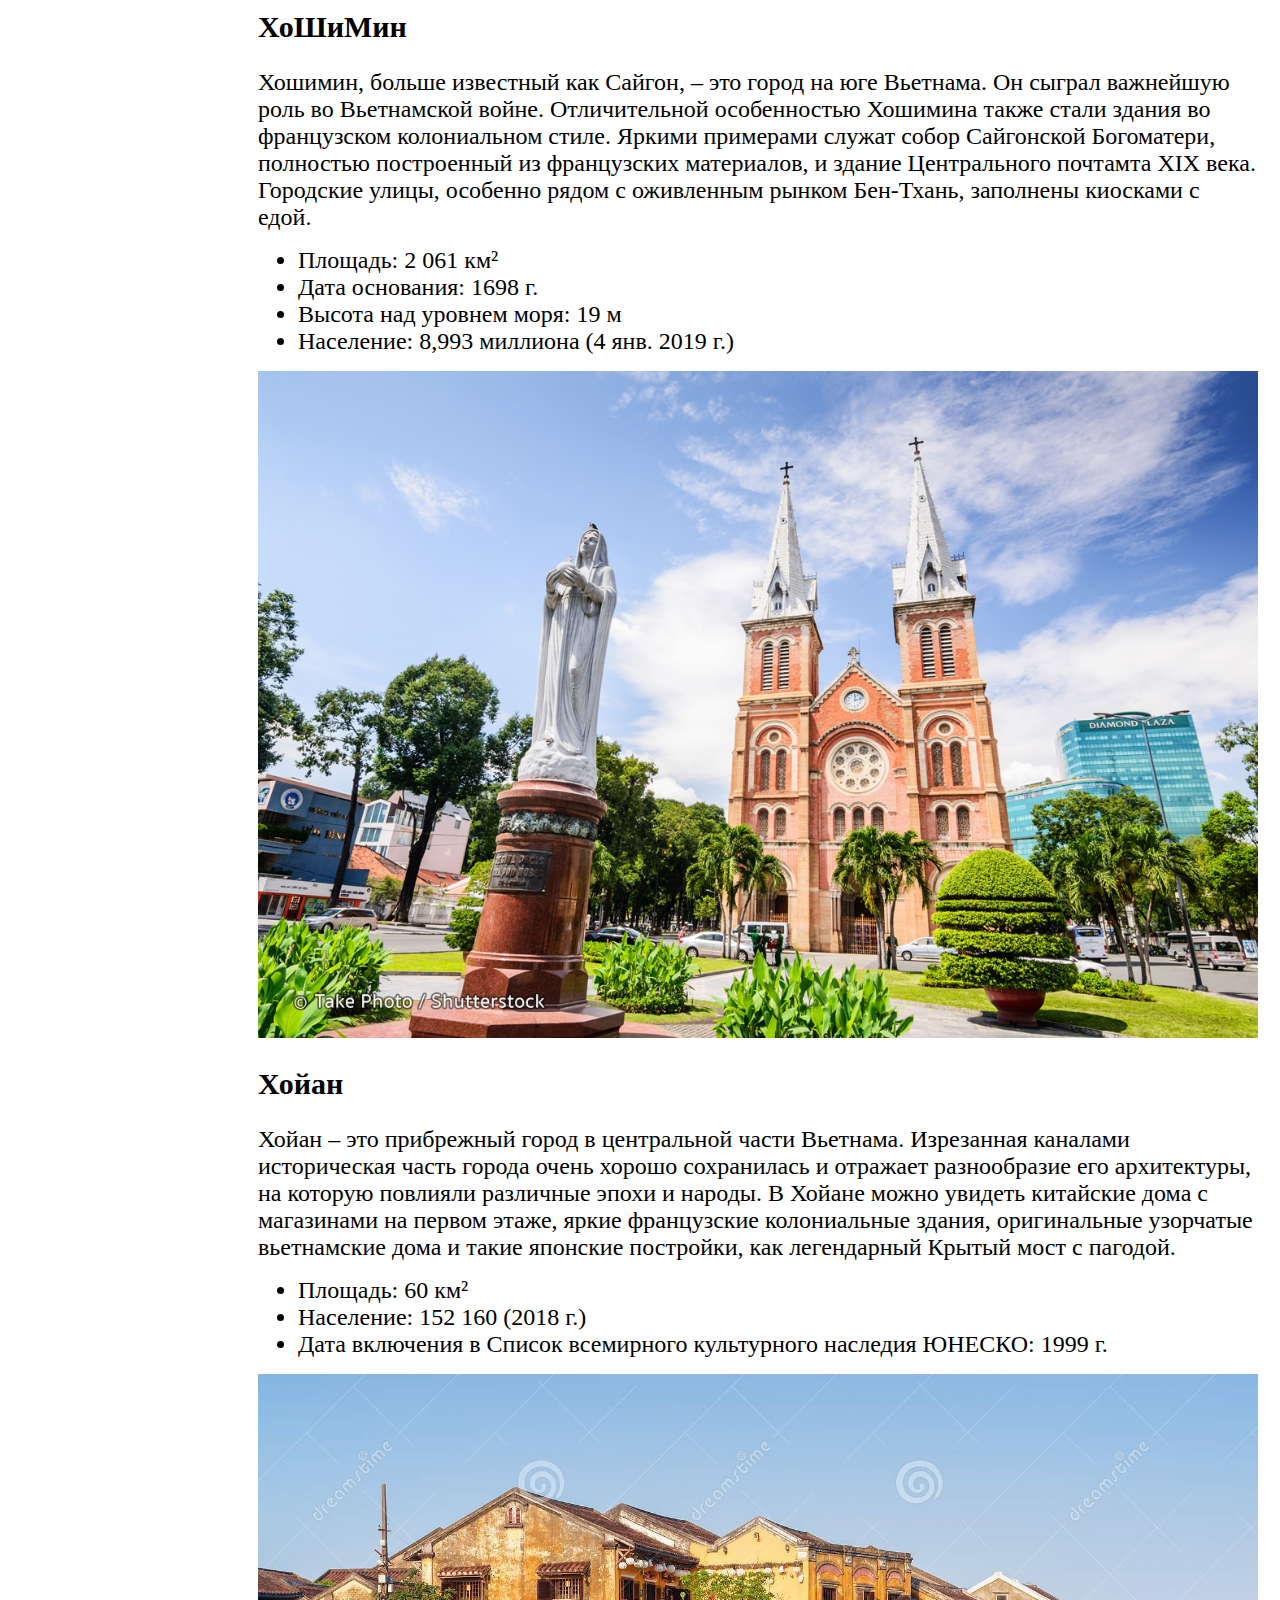
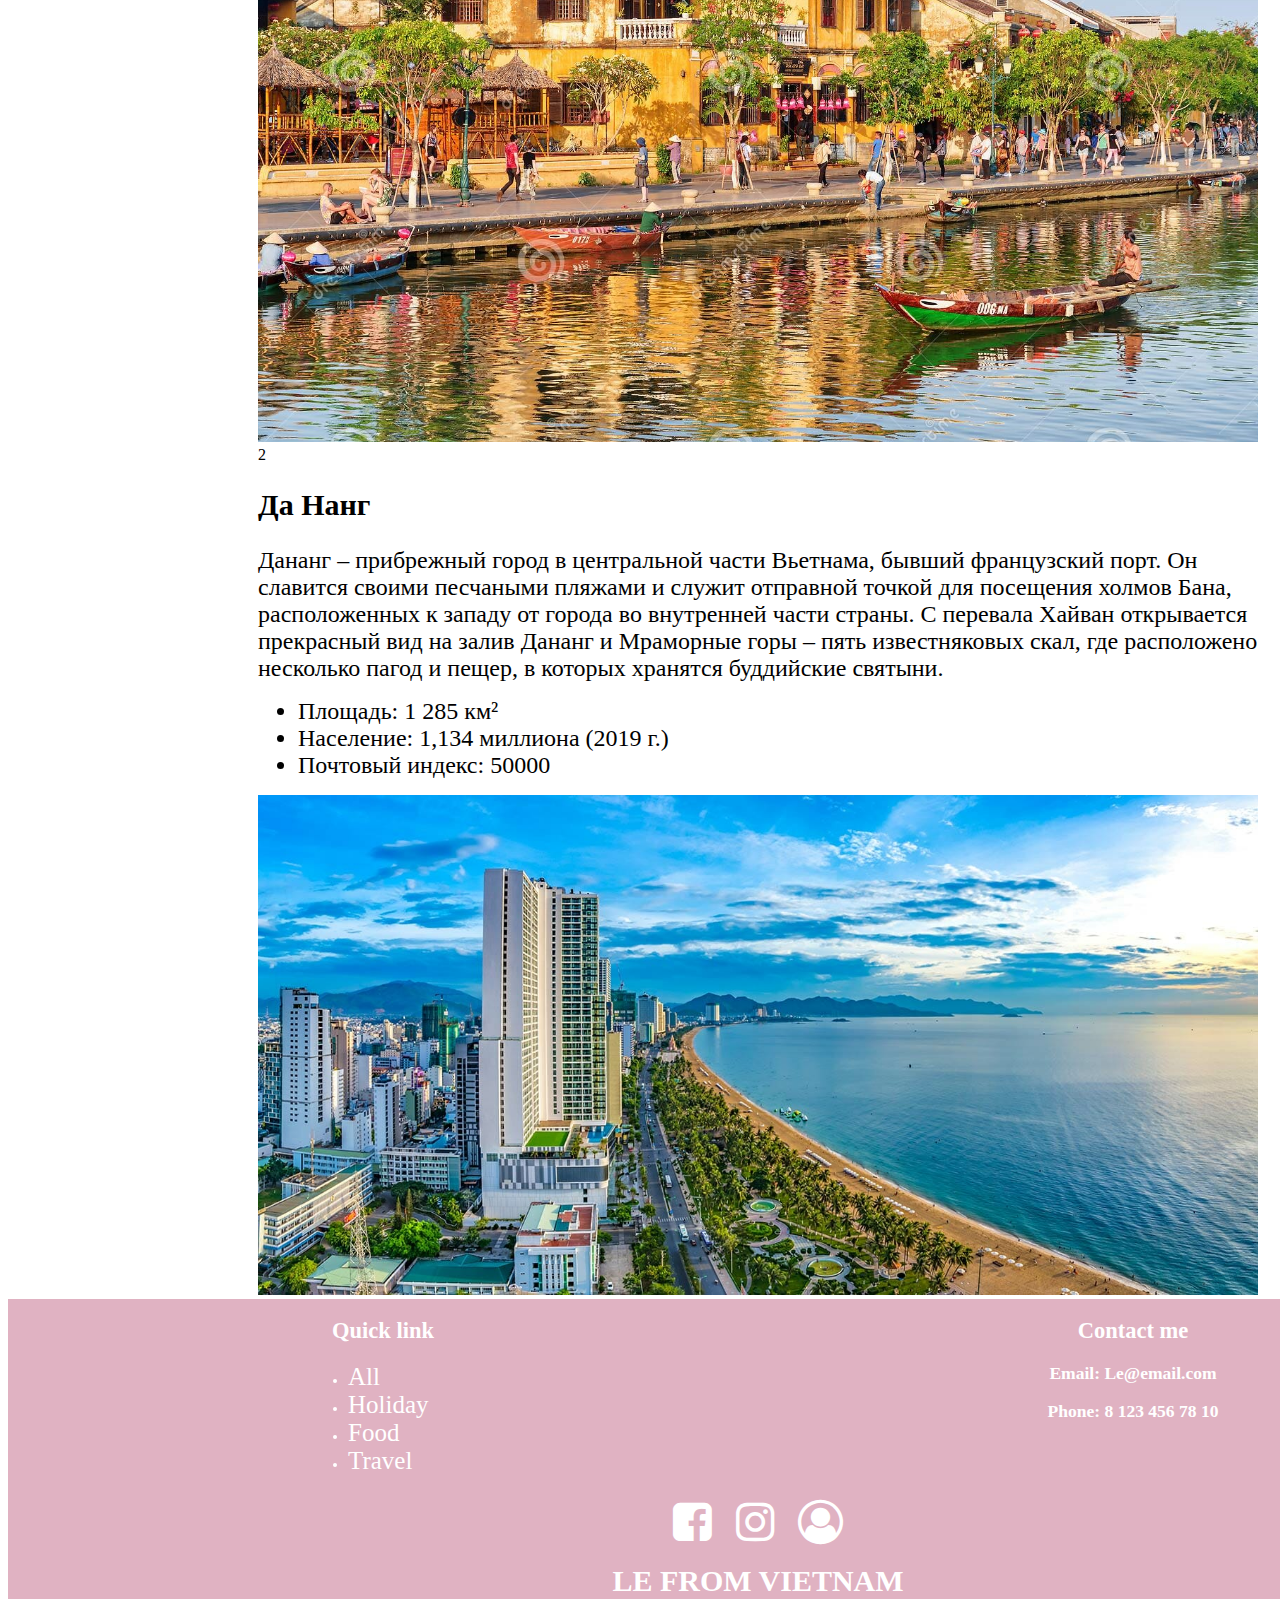
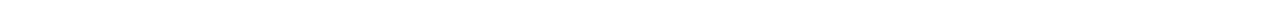
<file: Project1/travel.html>
<!DOCTYPE html>
<html>
<head>
  <link rel="stylesheet" href="holiday_food_travel_style.css">
  <meta charset="utf-8">
  <meta name="viewport" content="width=device-width">
  <title>Travel</title>
  <link rel="stylesheet" href="https://cdnjs.cloudflare.com/ajax/libs/font-awesome/4.7.0/css/font-awesome.min.css">
  <script src="https://code.jquery.com/jquery-1.10.2.js"></script>
  <script>
    $(function(){
      $("#footer-navigator").load("footer.html");
    });

    $(function(){
      $("#nav-bar").load("nav_bar.html");
    });
    function autoScroll(){
        var id = sessionStorage.getItem("idForScroll");
        var idForScroll = '#'+id;
        $(window).scrollTop($(idForScroll).position().top);
    }
    </script>
</head>
<body style="min-width: 1500px;" onload="autoScroll()">
    <div class="container">
        <div class = "header">
            <h1> LE FROM VIETNAM___TRAVEL___ </h1>
        </div>
        <div id ="nav-bar">
        </div>
    </div>
    <br/>
    <div class="contain">
        <div class="travel">
            <div class ="new-list">
                <div class="list-travel">
                    <img width="450" height="350"  src="img-all/pic7.jpg"/> 
                </div>
                <div class="list-travel">
                    <img width="450" height ="350" src="img-all/pic8.jpg"/> 
                </div>
            </div>
            <div style="clear: both;"></div>
        </div>
    
        <div class="hanoi">
            <h2 class="for_searching" id="for_scroll_7" style="font-size: 30px">Ханой</h2>
            <div style="font-size: 24px;">
                Ханой – столица Вьетнама. Он расположенный на берегу Красной реки - одна из самых древних столиц мира, где путешественники могут найти хорошо сохранившиеся колониальные здания, древние пагоды и уникальные музеи в центре города. 
                Этот французско-колониальный город - отличное место для пеших прогулок. 
                Он также известен своей восхитительной кухней, яркой ночной жизнью, шелком и изделиями ручной работы, а также многокультурным сообществом, в котором чувствуется влияние Китая, Франции и России.
            </div>
            <ul>
                <li style="font-size: 24px">Площадь: 3 359 км²</li>
                <li style="font-size: 24px">Дата основания: 1010 г.</li>
                <li style="font-size: 24px">Местное время: на 4 часа позже московского </li>
            </ul>
            <img SRC="img-travel/pic1.jpg"/>
        </div>
    
        <div class="ho-chi-minh">
            <h2 class="for_searching" id="for_scroll_8" style="font-size: 30px">ХоШиМин</h2>
            <div style="font-size: 24px;">
                Хошимин, больше известный как Сайгон, – это город на юге Вьетнама. Он сыграл важнейшую роль во Вьетнамской войне. 
                Отличительной особенностью Хошимина также стали здания во французском колониальном стиле. 
                Яркими примерами служат собор Сайгонской Богоматери, полностью построенный из французских материалов, и здание Центрального почтамта XIX века. 
                Городские улицы, особенно рядом с оживленным рынком Бен-Тхань, заполнены киосками с едой.
                <br/>
            </div>
            <ul>
                <li style="font-size: 24px">Площадь: 2 061 км²</li>
                <li style="font-size: 24px">Дата основания: 1698 г.</li>
                <li style="font-size: 24px">Высота над уровнем моря: 19 м</li>
                <li style="font-size: 24px">Население: 8,993 миллиона (4 янв. 2019 г.)</li>
            </ul>
            <img width="1000px" src="img-travel/pic2.jpg"/>
        </div>
    
        <div class="hoian">
            <h2 class="for_searching" id="for_scroll_9" style="font-size: 30px">Хойан</h2>
            <div  style="font-size: 24px;" >
                Хойан – это прибрежный город в центральной части Вьетнама. Изрезанная каналами историческая часть города очень хорошо сохранилась и отражает разнообразие его архитектуры, на которую повлияли различные эпохи и народы. 
                В Хойане можно увидеть китайские дома с магазинами на первом этаже, яркие французские колониальные здания, оригинальные узорчатые вьетнамские дома и такие японские постройки, как легендарный Крытый мост с пагодой.
            </div>
            <ul >
                <li style="font-size: 24px">Площадь: 60 км²</li>
                <li style="font-size: 24px">Население: 152 160 (2018 г.)</li>
                <li style="font-size: 24px">Дата включения в Список всемирного культурного наследия ЮНЕСКО: 1999 г.</li>
            </ul>
            <img width="1000px" src="img-travel/pic3.jpg"/>
        </div>
    
        <div class="da-nang">
          2  <h2 class="for_searching" id="for_scroll_10" style="font-size: 30px">Да Нанг</h2>
            <div  style="font-size: 24px;">
                Дананг – прибрежный город в центральной части Вьетнама, бывший французский порт. Он славится своими песчаными пляжами и служит отправной точкой для посещения холмов Бана, расположенных к западу от города во внутренней части страны.
                С перевала Хайван открывается прекрасный вид на залив Дананг и Мраморные горы – пять известняковых скал, где расположено несколько пагод и пещер, в которых хранятся буддийские святыни.
            </div>
            <ul>
                <li style="font-size: 24px"> Площадь: 1 285 км² </li>
                <li style="font-size: 24px"> Население: 1,134 миллиона (2019 г.)</li>
                <li style="font-size: 24px"> Почтовый индекс: 50000</li>
            </ul>
            <img width="1000px" height="500px" src="img-travel/pic4.jpg">
        </div>
    </div>

    <div id="footer-navigator">

    </div>

</body>
</html>
</file>
<file: Project1/index_style.css>
.contain{ 
    width: 1000px;
    margin: 0 auto;   
}
.header{
    color: rgb(224, 178, 194); 
    font-size: 20px; 
    font-family: Cambria, Cochin, Georgia, Times, 'Times New Roman', serif;
    width: 1000px;
    height: 45px ; 
    border-width: 10px; 
    border-style: none; 
}

.holiday h3{
    text-align: center;
    padding:10px 0 ;
    font-size: 40px; 
    text-transform: uppercase;
    font-weight: bold;
}
.new-list .list-holiday{
    width: 45%; 
    padding: 2%;
    float:left;
    border: 3px solid #ccc;
}
.food h3{
    text-align: center;
    padding:10px 0 ;
    font-size: 40px; 
    text-transform: uppercase;
    font-weight: bold;
}
.new-list .list-food{
    width: 45%; 
    padding: 2%;
    float:left;
    border: 3px solid #ccc;
}
.travel{
    text-align: center;
    padding:10px 0 ;
    font-size: 40px; 
    text-transform: uppercase;
    font-weight: bold;
}
.new-list .list-travel{
    width: 45%; 
    padding: 2%;
    float:left;
    border: 3px solid #ccc;
}
</file>
<file: htdocs/footer_style.css>
.mini-nav-bar{
    width:50%;
    float:left;
}

.contact-bar{
    width:50%;
    float:left;
}

ul li a{
    color: white;
    font-size: 25px; 
    text-decoration: none;
}

.footer{
    color: white;
    height: 300px; 
    width: auto; 
    background:#1f1b2e;
    top: 50%;
    font-family:Cambria, Cochin, Georgia, Times, 'Times New Roman', serif;
    font-size: 15px;
}

.contact h3{
    margin: 10px;
}

.icon span{
    margin:10px;
}
</file>
<file: htdocs/nav_bar_st.css>
.nav{
    height: 50px;
    border-bottom: 2px solid #8B879A;
    
    /*margin: auto 50px;*/
}

.menu {
    float:left;
    height: 46px;
    align-items: center;
    overflow: hidden;
    font-family: Arial;
    width: 70%;
    background-color: #100e19;
}

.dropbtn a {
    text-align: center;
    text-decoration: none;
    color: white;
    font-size: 15px;
}

.dropdown {
    float: left;
    overflow: hidden;
    cursor: pointer;
    width: 100px;
}

.dropdown .dropbtn {
    font-size: 15px;
    border: none;
    outline: none;
    color: white;
    padding: 14px 16px;
    background-color: inherit;
    font-family: inherit;
    margin: 0;
    cursor: pointer;
    text-align: center;
    width: 100px;
}

.menu a:hover, .dropdown:hover .dropbtn{
    background-color:red;
}

.dropdown-content {
    display: none;
    position: absolute;
    background-color: #f9f9f9;
    min-width: 160px;
    box-shadow: 0px 8px 16px 0px rgba(0,0,0,0.2);
    z-index: 1;
}

.dropdown-content a {
    float: none;
    color: black;
    padding: 7px 15px;
    text-decoration: none;
    display: block;
    text-align: left;
}

.dropdown-content a:hover {
    background-color: #ddd;
}

.dropdown:hover .dropdown-content {
    display: block;
}

.search {
    height: 46px;
    background-color: #100e19;
    float: left;
    line-height: 46px;
    width: 30%;
}

.show-list-found{
    list-style: none;
    margin : 0px;
    padding: 0px;
    
}

.film-found{
    background-color: rgba(25, 30, 32);
    width:398px;
    line-height: 15px;
    transition: transform .4s;
    cursor: pointer;
    z-index: 10;
    position: relative;
    overflow:hidden;
    border-radius: 2%;
}

.film-found:hover{
    background-color: rgba(90, 93, 94);
}

.film-found-poster{
    display: inline-block;
    width: 30px;
    height: 45px;
    vertical-align: middle;
    border:1px solid wheat;
    border-radius:3%;
}

.film-found-title{
    display: inline-block;
    font-family: Arial, Helvetica, sans-serif;
    color: #fff;
    font-size: 13px;
}
</file>
<file: Project1/holiday_food_travel_style.css>
.contain{ 
    width: 1000px;
    margin: 0 auto; 
}
.header{
    color: rgb(224, 178, 194); 
    font-size: 20px; 
    font-family: Cambria, Cochin, Georgia, Times, 'Times New Roman', serif;
    width: 1000px;
    height: 45px ; 
    border-width: 10px; 
    border-style: none; 
}
.new-list .list-holiday{
    width: 45.4%; 
    padding: 2%;
    float:left;
    border: 3px solid #ccc;
}
.new-list .list-food{
    width: 45%; 
    padding: 2%;
    float:left;
    border: 3px solid #ccc;
}
.new-list .list-travel{
    width: 45%; 
    padding: 2%;
    float:left;
    border: 3px solid #ccc;
}
</file>
<file: Project1/footer_style.css>
.mini-nav-bar{
    width:50%;
    float:left;
}

.contact-bar{
    width:50%;
    float:left;
}

ul li a{
    color: white;
    font-size: 25px; 
    text-decoration: none;
}

.footer{
    color: white;
    height: 300px; 
    width: auto; 
    background:rgb(224, 178, 194);
    top: 50%;
    font-family:Cambria, Cochin, Georgia, Times, 'Times New Roman', serif;
    font-size: 15px;
}

.contact h3{
    margin: 10px;
}

.icon span{
    margin:10px;
}
</file>
<file: Project1/nav_bar_style.css>
.nav{
    height: 50px; 
    width: auto; 
    background: rgb(224, 178, 194); 
}
.menu ul{
    list-style: none;
}
.menu ul li{
    float: left; 
    line-height: 50px; 
    padding: 0 25px; 
}
.menu ul li a{
    color: white;
    font-size: 25px; 
    text-decoration: none;
}
.search{
    float: right; 
    line-height: 50px;
    margin: right 25px;
    width: 15%;
}
</file>
